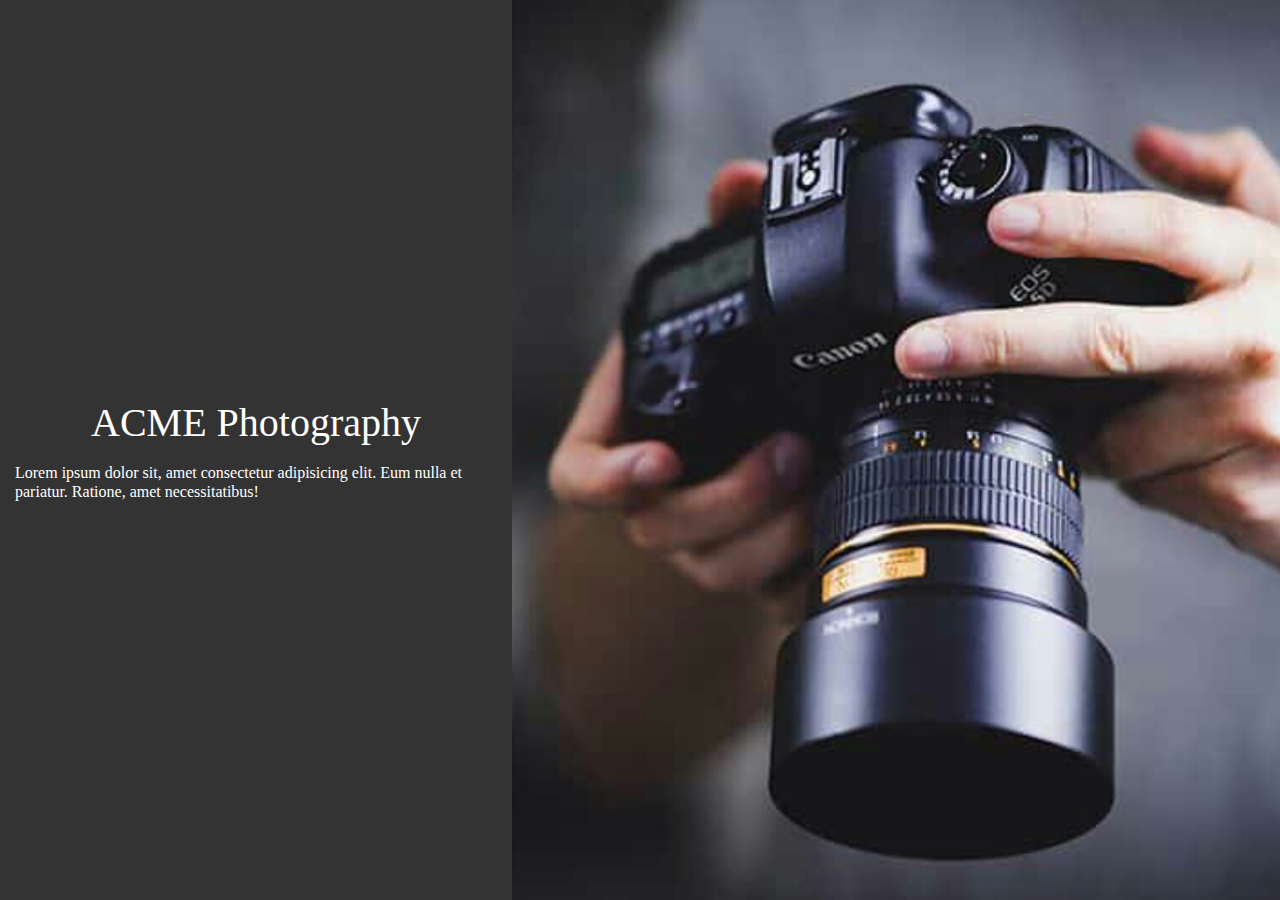
<file: index.html>
<!DOCTYPE html>
<html lang="en">

<head>
    <meta charset="UTF-8">
    <meta name="viewport" content="width=device-width, initial-scale=1.0">
    <title>ACME Photography</title>
    <link rel="stylesheet" href="./style.css">
</head>

<body>
    <div class="container">
        <div class="flex-left">
            <h1>ACME Photography</h1>
            <p>Lorem ipsum dolor sit, amet consectetur adipisicing elit. Eum nulla et pariatur. Ratione, amet
                necessitatibus!</p>
        </div>
        <div class="flex-right">
        </div>
    </div>
</body>

</html>
</file>
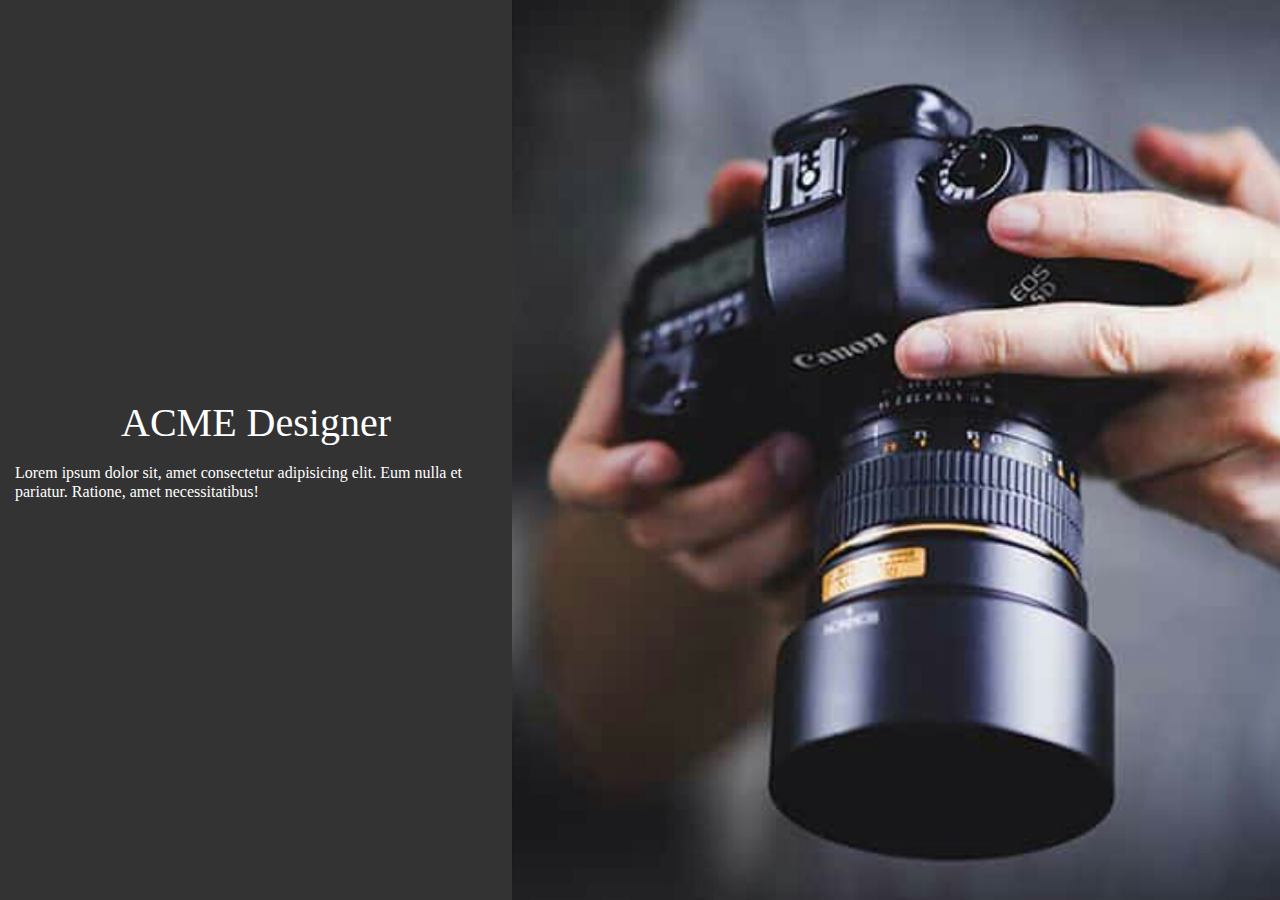
<file: public/index.html>
<!DOCTYPE html>
<html lang="en">

<head>
    <meta charset="UTF-8">
    <meta name="viewport" content="width=device-width, initial-scale=1.0">
    <title>ACME Photography</title>
    <link rel="stylesheet" href="./style.css">
</head>

<body>
    <div class="container">
        <div class="flex-left">
            <h1>ACME Designer</h1>
            <p>Lorem ipsum dolor sit, amet consectetur adipisicing elit. Eum nulla et pariatur. Ratione, amet
                necessitatibus!</p>
        </div>
        <div class="flex-right">
        </div>
    </div>
</body>

</html>
</file>
<file: style.css>
* {
    padding: 0;
    margin: 0;
    box-sizing: border-box;
}

body {
    line-height: 1.2;
}

.container {
    width: 100%;
    height: 100vh;
    display: flex;
}

h1 {
    font-size: 2.5rem;
    margin-bottom: 1rem;
    font-weight: 500;
}

.flex-left {
    flex: 0 0 50%;
    max-width: 50%;
    /*To display the inner content in flex*/
    display: flex;
    flex-direction: column;
    justify-content: center;
    align-items: center;
    background: #333;
    color: #fff;
    padding: 15px;
}

.flex-right {
    flex: 0 0 50%;
    max-width: 50%;
    background: url(./image.jpg) center center/cover no-repeat;
}

@media(min-width: 1200px) {
    .flex-left {
        flex: 0 0 40%;
        max-width: 40%;
    }

    .flex-right {
        flex: 0 0 60%;
        max-width: 60%;
    }
}

@media(max-width: 600px) {
    .container {
        flex-direction: column;
        /*Stack container at small screen*/
    }

    .flex-left {
        flex: 0 0 50%;
        max-width: 100%;
        /*Increase width to full screen at small screen*/
    }

    .flex-right {
        flex: 0 0 50%;
        max-width: 100%;
        /*Increase width to full screen at small screen*/
    }
}
</file>
<file: public/style.css>
* {
    padding: 0;
    margin: 0;
    box-sizing: border-box;
}

body {
    line-height: 1.2;
}

.container {
    width: 100%;
    height: 100vh;
    display: flex;
}

h1 {
    font-size: 2.5rem;
    margin-bottom: 1rem;
    font-weight: 500;
}

.flex-left {
    flex: 0 0 50%;
    max-width: 50%;
    /*To display the inner content in flex*/
    display: flex;
    flex-direction: column;
    justify-content: center;
    align-items: center;
    background: #333;
    color: #fff;
    padding: 15px;
}

.flex-right {
    flex: 0 0 50%;
    max-width: 50%;
    background: url(./image.jpg) center center/cover no-repeat;
}

@media(min-width: 1200px) {
    .flex-left {
        flex: 0 0 40%;
        max-width: 40%;
    }

    .flex-right {
        flex: 0 0 60%;
        max-width: 60%;
    }
}

@media(max-width: 600px) {
    .container {
        flex-direction: column;
        /*Stack container at small screen*/
    }

    .flex-left {
        flex: 0 0 50%;
        max-width: 100%;
        /*Increase width to full screen at small screen*/
    }

    .flex-right {
        flex: 0 0 50%;
        max-width: 100%;
        /*Increase width to full screen at small screen*/
    }
}
</file>
